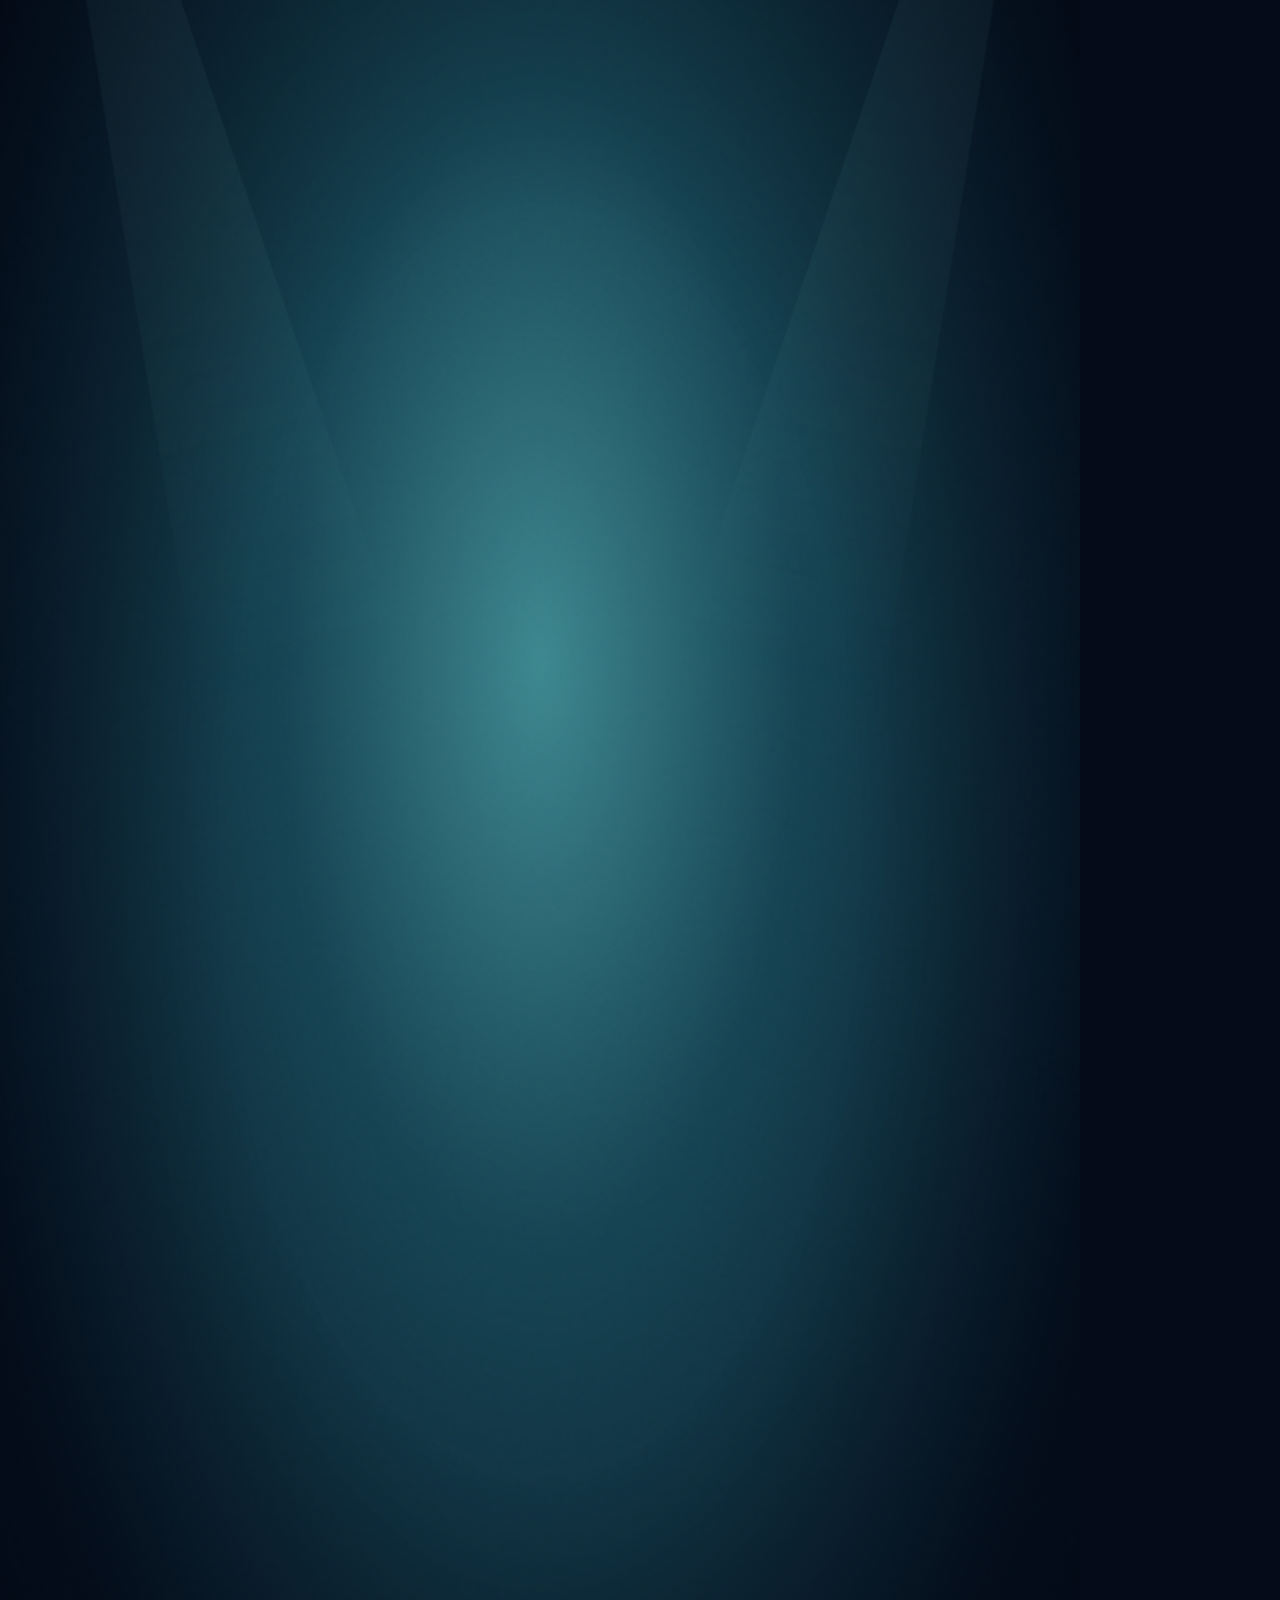
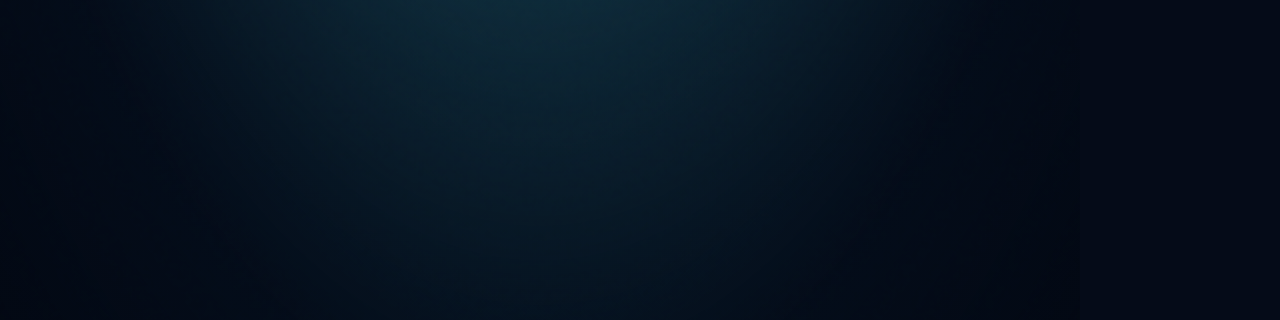
<file: hyperframes/super_soccer.html>
<!doctype html>
<html lang="es">
<head>
  <meta charset="utf-8" />
  <meta name="viewport" content="width=1080,height=1920,initial-scale=1" />
  <title>SUPER SOCCER — El estadio despierta</title>
  <script src="https://cdn.jsdelivr.net/npm/gsap@3.14.2/dist/gsap.min.js"></script>
  <style>
    :root { --cyan:#51e6e0; --gold:#f6c26b; --ink:#050b18; --white:#f4f7f4; }
    * { box-sizing:border-box; }
    html,body { margin:0; width:1080px; height:1920px; overflow:hidden; background:var(--ink); }
    #root { position:relative; width:1080px; height:1920px; overflow:hidden; color:var(--white); font-family:Arial,Helvetica,sans-serif; background:radial-gradient(ellipse at 50% 42%,#17384a 0,#091728 48%,#030711 100%); }
    .clip { position:absolute; inset:0; overflow:hidden; }
    .world { position:absolute; inset:-5%; transform-style:preserve-3d; will-change:transform,opacity; }
    .grain { position:absolute; inset:0; z-index:80; pointer-events:none; opacity:.16; background-image:url("data:image/svg+xml,%3Csvg viewBox='0 0 180 180' xmlns='http://www.w3.org/2000/svg'%3E%3Cfilter id='n'%3E%3CfeTurbulence type='fractalNoise' baseFrequency='.8' numOctaves='3' stitchTiles='stitch'/%3E%3C/filter%3E%3Crect width='100%25' height='100%25' filter='url(%23n)' opacity='.28'/%3E%3C/svg%3E"); mix-blend-mode:soft-light; }
    .vignette { position:absolute; inset:0; z-index:90; pointer-events:none; background:radial-gradient(ellipse at 50% 44%,transparent 42%,rgba(1,4,13,.7) 100%); }
    .eyebrow { position:absolute; z-index:30; left:82px; top:111px; color:var(--cyan); font-size:22px; font-weight:700; letter-spacing:.32em; text-transform:uppercase; }
    .title { position:absolute; z-index:35; left:70px; right:70px; top:165px; margin:0; font-size:70px; line-height:.98; letter-spacing:-.055em; font-weight:900; text-transform:uppercase; text-shadow:0 8px 35px #000b; }
    .title em { color:var(--gold); font-style:normal; }
    .sub { position:absolute; z-index:35; left:84px; right:84px; top:340px; color:#d5e2e7; font-size:24px; line-height:1.4; letter-spacing:.08em; }
    .light-cone { position:absolute; top:0; width:260px; height:1300px; opacity:.16; filter:blur(10px); background:linear-gradient(180deg,rgba(154,245,240,.7),transparent 72%); clip-path:polygon(42% 0,58% 0,100% 100%,0 100%); transform-origin:top; }
    .tunnel .light-cone.left { left:120px; transform:rotate(-11deg); }
    .tunnel .light-cone.right { right:120px; transform:rotate(11deg); }
    .tunnel-wall { position:absolute; top:0; bottom:0; width:45%; background:linear-gradient(120deg,#192f43 0,#0d1b2c 50%,#060d1b 100%); }
    .tunnel-wall.left { left:-8%; clip-path:polygon(0 0,100% 0,68% 58%,100% 100%,0 100%); }
    .tunnel-wall.right { right:-8%; clip-path:polygon(0 0,100% 0,100% 100%,0 100%,32% 58%); transform:scaleX(-1); }
    .tunnel-floor { position:absolute; left:12%; right:12%; bottom:-12%; height:62%; transform:perspective(850px) rotateX(58deg); transform-origin:bottom; background:repeating-linear-gradient(0deg,#0e3745 0 3px,#082332 4px 100px); clip-path:polygon(43% 0,57% 0,100% 100%,0 100%); }
    .tunnel-rib { position:absolute; left:11%; right:11%; top:22%; height:80%; border:12px solid rgba(81,230,224,.54); border-bottom:0; border-radius:50% 50% 0 0 / 12% 12% 0 0; transform:perspective(900px) rotateX(4deg) scaleY(1.35); box-shadow:0 0 45px #41d7d455,inset 0 0 36px #41d7d422; }
    .stadium-sky { position:absolute; inset:0; background:radial-gradient(ellipse at 50% 37%,#3e8890 0,#174554 28%,#071323 68%); }
    .stands { position:absolute; top:30%; left:-15%; width:130%; height:33%; transform:perspective(1000px) rotateX(25deg); background:repeating-linear-gradient(0deg,#143344 0 17px,#285362 18px 21px,#11273a 22px 37px); clip-path:polygon(0 0,100% 0,90% 100%,10% 100%); }
    .crowd { position:absolute; top:36%; left:7%; width:86%; height:22%; opacity:.9; background:radial-gradient(circle,#f3c977 0 2px,transparent 3px),radial-gradient(circle,#73e1df 0 2px,transparent 3px),radial-gradient(circle,#7da7d4 0 2px,transparent 3px); background-size:25px 23px,31px 27px,37px 31px; background-position:0 0,10px 12px,17px 7px; mask-image:linear-gradient(180deg,#000,transparent 90%); }
    .pitch { position:absolute; left:-15%; right:-15%; bottom:-15%; height:62%; transform:perspective(700px) rotateX(54deg); transform-origin:bottom; background:repeating-linear-gradient(90deg,#14765f 0 150px,#18836a 151px 300px); box-shadow:0 -35px 100px #35d3a822; }
    .pitch:before { content:""; position:absolute; inset:6% 14%; border:5px solid #dbf0daaa; }
    .pitch:after { content:""; position:absolute; width:31%; height:23%; left:34.5%; top:43%; border:5px solid #dbf0daaa; border-radius:50%; }
    .half-line { position:absolute; left:50%; top:7%; height:86%; border-left:5px solid #dbf0daaa; }
    .floodlight { position:absolute; z-index:5; top:21%; width:34px; height:390px; border-radius:20px; background:linear-gradient(#e6ffff,#55aab1 36%,#173248); box-shadow:0 0 40px #9ffcff; }
    .floodlight:after { content:""; position:absolute; left:-74px; top:-13px; width:180px; height:46px; border-radius:50%; background:#e9ffff; box-shadow:0 0 35px 20px #c6ffff,0 0 210px 80px #54dadd77; }
    .floodlight.left { left:12%; } .floodlight.right { right:12%; }
    .actor { position:absolute; z-index:20; width:170px; height:380px; filter:drop-shadow(0 26px 18px #02060c99); transform-origin:50% 90%; }
    .actor svg { width:100%; height:100%; overflow:visible; }
    .actor .arm,.actor .leg { transform-box:fill-box; }
    .player-a { left:18%; bottom:18%; }
    .player-b { right:17%; bottom:23%; transform:scale(.79); }
    .keeper { left:44%; bottom:17%; transform:scale(1.05); }
    .ball { position:absolute; z-index:25; left:48%; bottom:24%; width:74px; height:74px; border-radius:50%; background:radial-gradient(circle at 32% 28%,#fff 0 18%,#d8e1df 19% 60%,#45545c 61% 65%,#fff 66%); box-shadow:0 18px 22px #0018; }
    .ball:before { content:""; position:absolute; inset:20px; background:#1c3942; clip-path:polygon(50% 0,96% 35%,78% 91%,22% 91%,4% 35%); }
    .goal-frame { position:absolute; z-index:10; left:21%; right:21%; top:31%; height:37%; border:12px solid #effbf2; box-shadow:0 0 35px #b7fff1aa; }
    .goal-mesh { position:absolute; inset:0; opacity:.28; background:repeating-linear-gradient(0deg,transparent 0 38px,#d6f4eb 40px 42px),repeating-linear-gradient(90deg,transparent 0 48px,#d6f4eb 50px 52px); }
    .caption { position:absolute; z-index:40; left:85px; right:85px; bottom:195px; text-align:center; color:white; font-size:24px; font-weight:700; letter-spacing:.35em; text-shadow:0 3px 20px #000; }
    .brand-lockup { position:absolute; z-index:35; left:0; right:0; top:36%; text-align:center; opacity:0; }
    .brand-lockup .mark { margin:auto auto 38px; width:175px; height:175px; border:4px solid var(--cyan); border-radius:50%; display:grid; place-items:center; color:var(--cyan); font-weight:900; font-size:66px; letter-spacing:-.1em; box-shadow:0 0 75px #51e6e066,inset 0 0 50px #51e6e022; }
    .brand-lockup h2 { margin:0; font-size:105px; line-height:.86; letter-spacing:-.07em; font-weight:900; }
    .brand-lockup h2 span { display:block; color:var(--gold); }
    .brand-lockup p { margin-top:45px; font-size:24px; color:#cde2e6; letter-spacing:.32em; }
    .scene-copy { position:absolute; z-index:30; left:85px; right:85px; bottom:195px; font-size:26px; font-weight:700; letter-spacing:.3em; text-transform:uppercase; }
    .scene-copy span { color:var(--cyan); }
  </style>
</head>
<body>
  <main id="root" data-composition-id="root" data-start="0" data-duration="18" data-width="1080" data-height="1920">
    <section class="clip tunnel" id="tunnel" data-start="0" data-duration="4.2" data-track-index="0">
      <div class="world" id="tunnelWorld">
        <div class="tunnel-wall left"></div><div class="tunnel-wall right"></div>
        <div class="tunnel-floor"></div><div class="tunnel-rib"></div>
        <div class="light-cone left"></div><div class="light-cone right"></div>
        <div class="actor" id="runner" style="left:42%;bottom:18%;transform:scale(.66)">
          <svg viewBox="0 0 180 390" aria-hidden="true">
            <ellipse cx="90" cy="370" rx="55" ry="14" fill="#020711" opacity=".7"/>
            <g class="leg leg-a"><path d="M73 245 58 306 35 346 62 355 97 307 105 256Z" fill="#172d3b"/><path d="M35 346 8 365 12 378 70 374 62 355Z" fill="#f2f4eb"/></g>
            <g class="leg leg-b"><path d="M104 245 120 300 143 337 121 355 83 310 71 260Z" fill="#0c202e"/><path d="M121 355 151 362 168 376 116 380 104 369Z" fill="#dce7e4"/></g>
            <path d="m55 96 68-3 24 145-97 14-23-105Z" fill="#0b2536"/><path d="m63 102 51-4 19 109-55 13-24-85Z" fill="#27b8b4"/><path d="m114 98 9-5 24 145-20 3Z" fill="#d4a755"/>
            <g class="arm"><path d="m55 117-24 54-7 48 19 3 20-47 18-42Z" fill="#d8aa87"/><path d="m24 219-7 18 19 5 10-19Z" fill="#c88f70"/></g>
            <path d="M80 87 77 65 110 61 115 92Z" fill="#c98f70"/><path d="M68 24 94 5 124 20 131 56 112 82 80 74 64 53Z" fill="#d4a183"/><path d="m63 36 3-22 34-11 29 15-4 25-24-13-21 10Z" fill="#111e29"/>
          </svg>
        </div>
        <div class="scene-copy">El ruido queda atrás <span>·</span> empieza el partido</div>
      </div>
    </section>
    <section class="clip stadium" id="stadium" data-start="3.3" data-duration="5.0" data-track-index="0">
      <div class="world" id="stadiumWorld">
        <div class="stadium-sky"></div><div class="stands"></div><div class="crowd"></div>
        <div class="floodlight left"></div><div class="floodlight right"></div>
        <div class="pitch"><div class="half-line"></div></div>
        <h1 class="title" id="stadiumTitle">Cada decisión<br/>puede <em>cambiarlo todo.</em></h1>
        <div class="sub">UN EQUIPO. UN OBJETIVO. TU FORMA DE JUGARLO.</div>
        <div class="actor player-a" id="playerA">
          <svg viewBox="0 0 180 390" aria-hidden="true">
            <ellipse cx="90" cy="370" rx="55" ry="14" fill="#020711" opacity=".65"/>
            <g class="leg leg-a"><path d="m72 250-18 60-31 33 20 20 43-41 20-63Z" fill="#122d38"/><path d="m23 343-16 23 15 12 45-18-24-17Z" fill="#edf2ea"/></g>
            <g class="leg leg-b"><path d="m103 250 18 58 37 25-10 25-52-26-22-65Z" fill="#173a43"/><path d="m148 338 23 11 2 19-50-10-7-14Z" fill="#edf2ea"/></g>
            <path d="m54 103 76-7 20 144-103 13-17-99Z" fill="#0e2835"/><path d="m64 108 51-5 17 107-59 10-14-76Z" fill="#50dfd0"/><path d="m115 103 15-7 20 144-19 3Z" fill="#299b9a"/>
            <g class="arm"><path d="m54 120-27 44-12 53 20 8 25-51 18-37Z" fill="#d4a082"/><path d="m15 216-8 18 21 7 10-20Z" fill="#bd8268"/></g>
            <path d="m80 90-1-23 33-4 5 28Z" fill="#c98e70"/><path d="m66 34 30-25 30 16 7 34-21 29-31-10-19-20Z" fill="#d8a98b"/><path d="m63 43 4-28 35-14 30 19-3 22-25-14-21 12Z" fill="#10202c"/>
          </svg>
        </div>
        <div class="actor player-b" id="playerB">
          <svg viewBox="0 0 180 390" aria-hidden="true">
            <ellipse cx="90" cy="370" rx="55" ry="14" fill="#020711" opacity=".65"/>
            <g class="leg leg-a"><path d="m72 250-18 60-31 33 20 20 43-41 20-63Z" fill="#14273a"/><path d="m23 343-16 23 15 12 45-18-24-17Z" fill="#edf2ea"/></g>
            <g class="leg leg-b"><path d="m103 250 18 58 37 25-10 25-52-26-22-65Z" fill="#182f42"/><path d="m148 338 23 11 2 19-50-10-7-14Z" fill="#edf2ea"/></g>
            <path d="m54 103 76-7 20 144-103 13-17-99Z" fill="#172849"/><path d="m64 108 51-5 17 107-59 10-14-76Z" fill="#f2bd68"/><path d="m115 103 15-7 20 144-19 3Z" fill="#d18b4a"/>
            <g class="arm"><path d="m54 120-27 44-12 53 20 8 25-51 18-37Z" fill="#bd886c"/><path d="m15 216-8 18 21 7 10-20Z" fill="#af735b"/></g>
            <path d="m80 90-1-23 33-4 5 28Z" fill="#b98164"/><path d="m66 34 30-25 30 16 7 34-21 29-31-10-19-20Z" fill="#c28d72"/><path d="m63 43 4-28 35-14 30 19-3 22-25-14-21 12Z" fill="#1a1d25"/>
          </svg>
        </div>
        <div class="scene-copy">No hay camino fácil <span>·</span> solo el siguiente pase</div>
      </div>
    </section>
    <section class="clip goal" id="goal" data-start="7.8" data-duration="5.0" data-track-index="0">
      <div class="world" id="goalWorld">
        <div class="stadium-sky"></div><div class="stands"></div><div class="crowd"></div>
        <div class="floodlight left"></div><div class="floodlight right"></div>
        <div class="pitch"></div>
        <div class="goal-frame"><div class="goal-mesh"></div></div>
        <div class="actor keeper" id="keeper">
          <svg viewBox="0 0 180 390" aria-hidden="true">
            <ellipse cx="90" cy="370" rx="65" ry="14" fill="#020711" opacity=".65"/>
            <g class="leg leg-a"><path d="m72 250-20 60-23 37 20 18 40-49 22-62Z" fill="#202638"/><path d="m49 347-12 25 16 10 43-29-26-12Z" fill="#f0f1e7"/></g>
            <g class="leg leg-b"><path d="m104 250 12 57 33 27-8 27-48-29-22-64Z" fill="#282638"/><path d="m141 334 25 8 7 18-51-5-7-14Z" fill="#f0f1e7"/></g>
            <path d="m54 103 76-7 20 144-103 13-17-99Z" fill="#ad594f"/><path d="m65 107 58-5 19 115-65 10-15-77Z" fill="#e87860"/><path d="m115 103 15-7 20 144-19 3Z" fill="#9c4847"/>
            <g class="arm"><path d="m54 120-27 44-12 53 20 8 25-51 18-37Z" fill="#c88f73"/><path d="m15 216-8 18 21 7 10-20Z" fill="#ae755d"/></g>
            <g class="arm"><path d="m130 120 28 44 13 53-20 8-25-51-18-37Z" fill="#c88f73"/><path d="m171 216 8 18-21 7-10-20Z" fill="#ae755d"/></g>
            <path d="m80 90-1-23 33-4 5 28Z" fill="#c88f73"/><path d="m66 34 30-25 30 16 7 34-21 29-31-10-19-20Z" fill="#d0a184"/><path d="m63 43 4-28 35-14 30 19-3 22-25-14-21 12Z" fill="#18212c"/>
          </svg>
        </div>
        <div class="ball" id="ball"></div>
        <h1 class="title" id="goalTitle">UN INSTANTE.<br/><em>UNA HISTORIA.</em></h1>
        <div class="scene-copy">La grada contiene el aliento <span>·</span> ahora</div>
      </div>
    </section>
    <section class="clip outro" id="outro" data-start="12.3" data-duration="5.7" data-track-index="0">
      <div class="world" id="outroWorld">
        <div class="stadium-sky"></div><div class="light-cone left" style="left:2%;top:-4%;transform:rotate(-14deg)"></div><div class="light-cone right" style="right:2%;top:-4%;transform:rotate(14deg)"></div>
        <div class="brand-lockup" id="brand">
          <div class="mark">UF</div><h2>SUPER<span>SOCCER</span></h2>
          <p>UNIFORMER STUDIO · EN BETA</p>
        </div>
        <div class="caption" id="cta">EL PARTIDO EMPIEZA PRONTO</div>
      </div>
    </section>
    <div class="grain"></div><div class="vignette"></div>
  </main>
  <script>
    window.__timelines = window.__timelines || {};
    const tl = gsap.timeline({ paused: true });
    tl.set(["#tunnel","#stadium","#goal","#outro"], { opacity: 0 });
    tl.set("#tunnel", { opacity: 1 });
    tl.fromTo("#tunnelWorld", { scale: 1.2, y: 70 }, { scale: 1, y: 0, duration: 4.2, ease: "power2.out" }, 0);
    tl.fromTo("#runner", { y: 90, scale: .52, opacity: 0 }, { y: 0, scale: .66, opacity: 1, duration: 1.4, ease: "power3.out" }, .55);
    tl.to("#runner .leg-a", { rotation: 20, transformOrigin: "50% 0%", duration: .24, repeat: 7, yoyo: true, ease: "sine.inOut" }, .6);
    tl.to("#runner .leg-b", { rotation: -20, transformOrigin: "50% 0%", duration: .24, repeat: 7, yoyo: true, ease: "sine.inOut" }, .6);
    tl.to("#runner .arm", { rotation: -18, transformOrigin: "15% 15%", duration: .28, repeat: 6, yoyo: true, ease: "sine.inOut" }, .6);
    tl.to("#tunnel", { opacity: 0, duration: .55 }, 3.65);
    tl.set("#stadium", { opacity: 1 }, 3.5);
    tl.fromTo("#stadiumWorld", { scale: 1.24, y: 130 }, { scale: 1, y: 0, duration: 3.8, ease: "power3.out" }, 3.5);
    tl.fromTo("#stadiumTitle", { y: 70, opacity: 0 }, { y: 0, opacity: 1, duration: .8, ease: "power3.out" }, 4.1);
    tl.fromTo("#playerA", { x: -150, rotation: -8 }, { x: 90, rotation: 0, duration: 2.5, ease: "power2.out" }, 5.1);
    tl.fromTo("#playerB", { x: 170, rotation: 8 }, { x: -55, rotation: 0, duration: 2.2, ease: "power2.out" }, 5.4);
    tl.to("#playerA .leg-a", { rotation: 25, transformOrigin: "50% 0%", duration: .27, repeat: 4, yoyo: true, ease: "sine.inOut" }, 5.3);
    tl.to("#playerA .leg-b", { rotation: -24, transformOrigin: "50% 0%", duration: .27, repeat: 4, yoyo: true, ease: "sine.inOut" }, 5.3);
    tl.to("#stadium", { opacity: 0, duration: .55 }, 7.65);
    tl.set("#goal", { opacity: 1 }, 7.8);
    tl.fromTo("#goalWorld", { scale: 1.18, y: 75 }, { scale: 1, y: 0, duration: 3.8, ease: "power2.out" }, 7.8);
    tl.fromTo("#ball", { x: -470, y: 340, rotation: -30, scale: .42 }, { x: 520, y: -440, rotation: 1080, scale: 1.45, duration: 1.05, ease: "power2.in" }, 10.15);
    tl.to("#keeper", { x: 240, y: -80, rotation: 62, duration: .78, ease: "power3.in" }, 10.25);
    tl.fromTo("#goalTitle", { scale: .72, opacity: 0 }, { scale: 1, opacity: 1, duration: .52, ease: "back.out(1.8)" }, 10.9);
    tl.to("#goal", { opacity: 0, duration: .6 }, 12.2);
    tl.set("#outro", { opacity: 1 }, 12.35);
    tl.fromTo("#outroWorld", { scale: 1.08 }, { scale: 1, duration: 2.6, ease: "power2.out" }, 12.35);
    tl.to("#brand", { opacity: 1, duration: .8, y: -25, ease: "power2.out" }, 13.15);
    tl.fromTo("#brand .mark", { scale: .7, rotation: -24 }, { scale: 1, rotation: 0, duration: .95, ease: "back.out(1.7)" }, 13.15);
    tl.fromTo("#cta", { y: 22, opacity: 0 }, { y: 0, opacity: 1, duration: .55 }, 15.1);
    window.__timelines.root = tl;
  </script>
</body>
</html>
</file>
